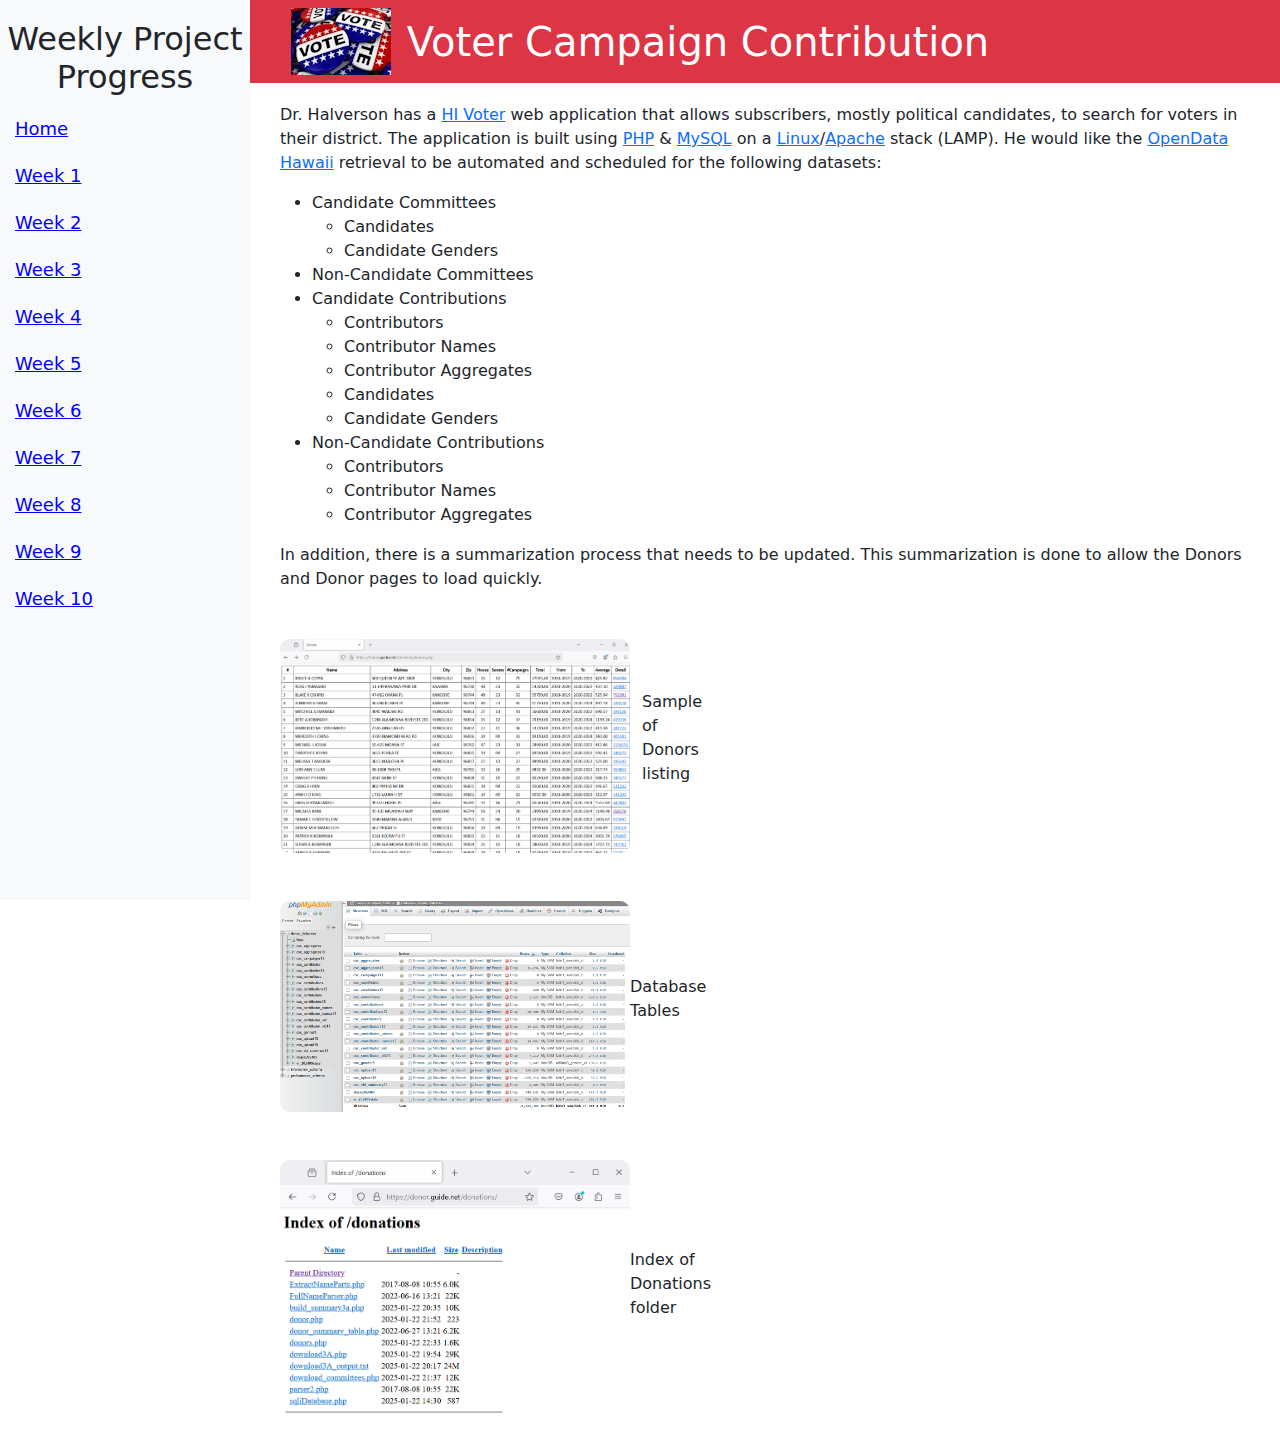
<file: index.html>
<!DOCTYPE html>
<html lang="en">
<head>
  <meta charset="UTF-8">
  <title>Voter Campaign Contribution</title>
  <meta name="viewport" content="width=device-width, initial-scale=1">
  <link href="https://cdn.jsdelivr.net/npm/bootstrap@5.2.3/dist/css/bootstrap.min.css" rel="stylesheet">
  <script src="https://cdn.jsdelivr.net/npm/bootstrap@5.2.3/dist/js/bootstrap.bundle.min.js"></script>
  <link rel="stylesheet" href="https://cdn.jsdelivr.net/npm/bootstrap-icons@1.10.3/font/bootstrap-icons.css">
  <link rel="stylesheet" href="style.css">
</head>
<body>

<nav id="topMenu" class="navbar navbar-light bg-danger">
  <div class="container-fluid d-flex justify-content-center align-items-center">
    <img src="vote1.jpg" alt="Vote" width="100" height="67" class="me-3">
    <h1 class="text-white m-0">Voter Campaign Contribution</h1>
  </div>
</nav>

<!-- Side Navigation Bar -->
<div class="sidenav">
  <h2 class="text-center">Weekly Project Progress</h2>
  <a href="index.html">Home</a>
  <a href="week_1.html">Week 1</a>
  <a href="week_2.html">Week 2</a>
  <a href="week_3.html">Week 3</a>
  <a href="week_4.html">Week 4</a>
  <a href="week_5.html">Week 5</a>
  <a href="week_6.html">Week 6</a>
  <a href="week_7.html">Week 7</a>
  <a href="week_8.html">Week 8</a>
  <a href="week_9.html">Week 9</a>
  <a href="week_10.html">Week 10</a>
  <!-- Additional weeks can be added here
  <a href="week_11.html">Week 11</a>
  <a href="week_12.html">Week 12</a>
  <a href="week_13.html">Week 13</a>
  <a href="week_14.html">Week 14</a>
  <a href="week_15.html">Week 15</a>
  <a href="week_16.html">Week 16</a>
  -->
</div>

<!-- Main Content -->
<div class="main-content">
  <div class="project-description">
    <p>Dr. Halverson has a <a href="https://www.hivoter.com/">HI Voter</a>
      web application that allows subscribers, mostly political candidates, to search for
      voters in their district. The application is built using <a href="https://www.php.net">
        PHP</a> & <a href="https://www.mysql.com/">MySQL</a> on a <a href="https://www.linux.org/">
        Linux</a>/<a href="https://www.apache.org/">Apache</a> stack (LAMP). He would like the
      <a href="https://opendata.hawaii.gov">OpenData Hawaii</a> retrieval to be automated and
      scheduled for the following datasets:</p>
    <ul>
      <li>Candidate Committees
        <ul>
          <li>Candidates</li>
          <li>Candidate Genders</li>
        </ul>
      </li>
      <li>Non-Candidate Committees</li>
      <li>Candidate Contributions
        <ul>
          <li>Contributors</li>
          <li>Contributor Names</li>
          <li>Contributor Aggregates</li>
          <li>Candidates</li>
          <li>Candidate Genders</li>
        </ul>
      </li>
      <li>Non-Candidate Contributions
        <ul>
          <li>Contributors</li>
          <li>Contributor Names</li>
          <li>Contributor Aggregates</li>
        </ul>
      </li>
    </ul>
    <p>In addition, there is a summarization process that needs to be updated. This summarization
      is done to allow the Donors and Donor pages to load quickly.</p>
  </div>
  <div class="image-container d-flex align-items-center mt-5 w-100">
    <img src="screenshot1.png" alt="Sample of Donors listing" class="img-fluid w-100">
    <div class="container d-flex w-100"><p>Sample of Donors listing</p></div>

  </div>
  <div class="image-container d-flex align-items-center mt-5">
    <img src="screenshot2.png" alt="Database Tables" class="img-fluid"><br />
    <p>Database Tables</p>
  </div>
  <div class="image-container d-flex align-items-center mt-5">
    <img src="screenshot3.png" alt="Index of Donations folder" class="img-fluid"><br />
    <p>Index of Donations folder</p>
  </div>
</div>

</body>
</html>
</file>
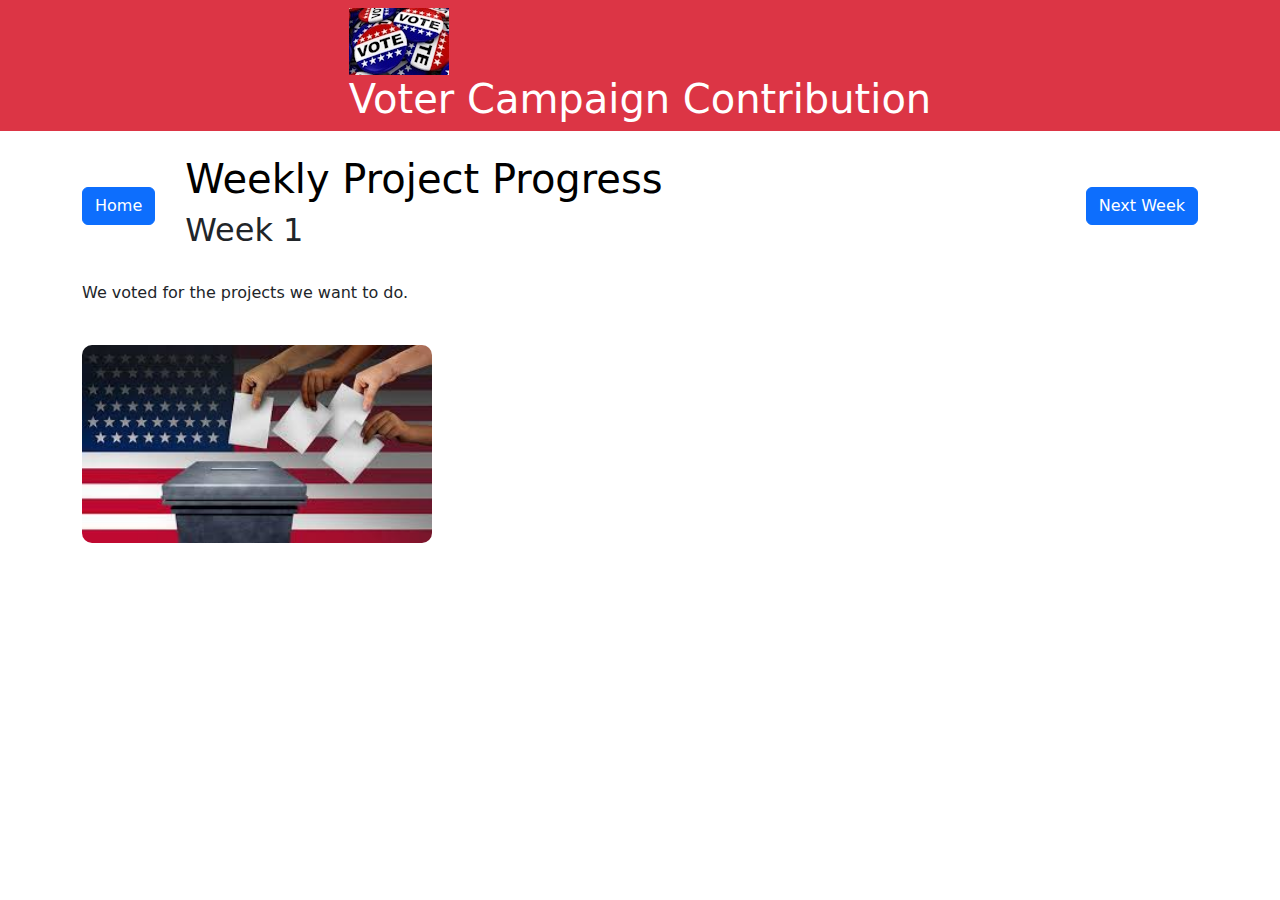
<file: week_1.html>
<!DOCTYPE html>
<html lang="en">
<head>
  <meta charset="UTF-8">
  <title>Voter Campaign Contribution</title>
  <meta name="viewport" content="width=device-width, initial-scale=1">
  <link href="https://cdn.jsdelivr.net/npm/bootstrap@5.2.3/dist/css/bootstrap.min.css" rel="stylesheet">
  <script src="https://cdn.jsdelivr.net/npm/bootstrap@5.2.3/dist/js/bootstrap.bundle.min.js"></script>
  <link rel="stylesheet" href="https://cdn.jsdelivr.net/npm/bootstrap-icons@1.10.3/font/bootstrap-icons.css">
  <link rel="stylesheet" href="style.css">
</head>
<body>
<nav id="topMenu" class="navbar navbar-light bg-danger">
  <div class="container-fluid d-flex justify-content-center align-items-center">
    <a href="index.html" style="text-decoration: none;">
      <img src="vote1.jpg" alt="Vote" width="100" height="67" class="me-3">
      <h1 class="text-white m-0">Voter Campaign Contribution</h1>
    </a>
  </div>
</nav>

<div class="container mt-4 d-flex align-items-center w-100">
  <a href="index.html" class="btn btn-primary">Home</a>
  <!-- a href="week_1.html" class="btn btn-primary">Prev Week</a -->
  <div class="content flex-grow-1 align-items-center w-100">
    <h1 class="text-black text-start">Weekly Project Progress</h1>
    <h2>Week 1</h2>
  </div>
  <a href="week_2.html" class="btn btn-primary ms-2">Next Week</a>
  <!-- a href="index.html" class="btn btn-primary">Home</a -->
</div>
<div class="container mt-4 d-flex align-items-center w-100">
  <div class="content flex-grow-1 align-items-start w-100">
    <p>We voted for the projects we want to do.</p>
  </div>
</div>
<div class="container mt-4 d-flex align-items-center w-100">
  <div class="image-container d-flex align-items-center w">
    <img src="vote2.jpg" alt="Vote Image" class="img-fluid">
  </div>
</div>
</body>
</html>
</file>
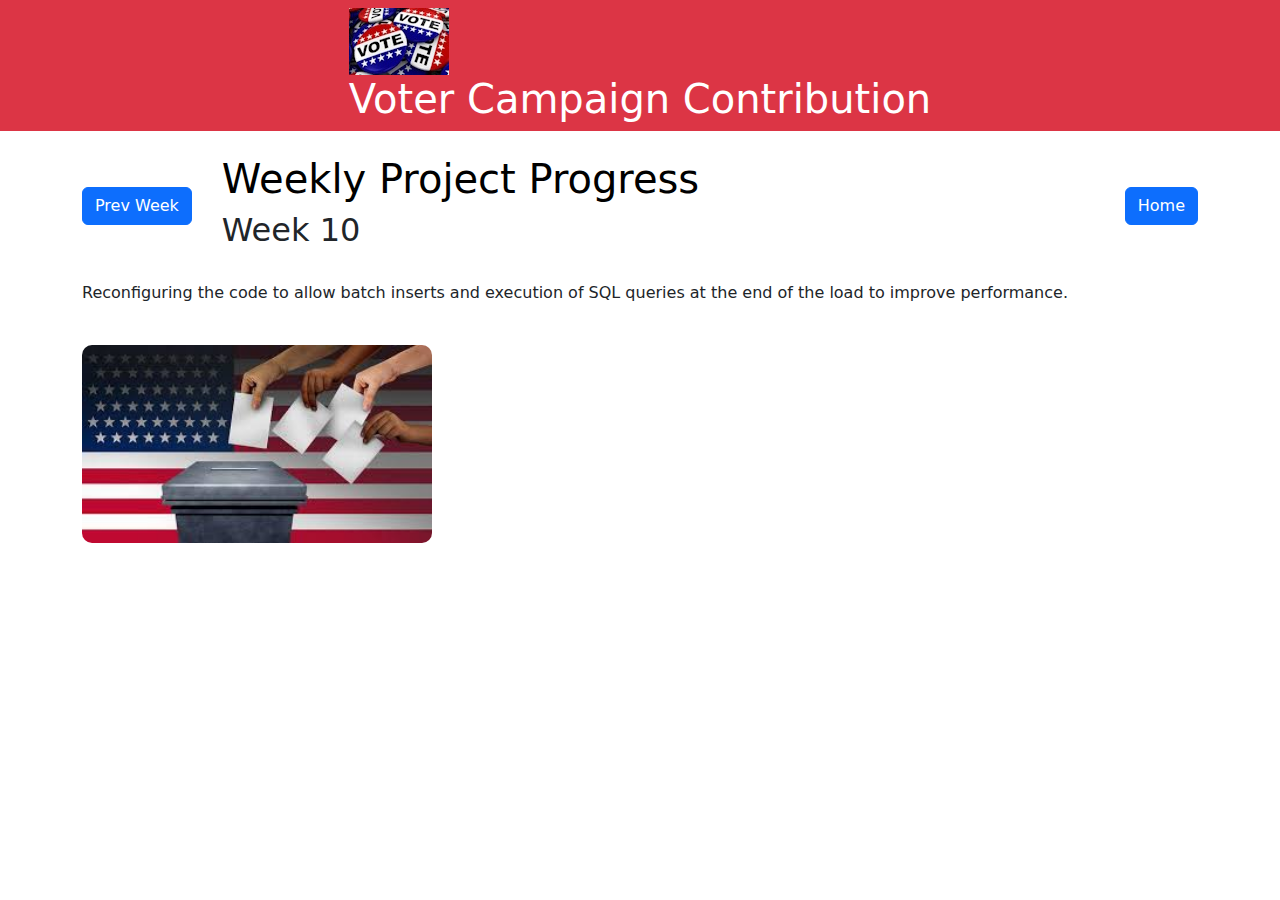
<file: week_10.html>
<!DOCTYPE html>
<html lang="en">
<head>
  <meta charset="UTF-8">
  <title>Voter Campaign Contribution</title>
  <meta name="viewport" content="width=device-width, initial-scale=1">
  <link href="https://cdn.jsdelivr.net/npm/bootstrap@5.2.3/dist/css/bootstrap.min.css" rel="stylesheet">
  <script src="https://cdn.jsdelivr.net/npm/bootstrap@5.2.3/dist/js/bootstrap.bundle.min.js"></script>
  <link rel="stylesheet" href="https://cdn.jsdelivr.net/npm/bootstrap-icons@1.10.3/font/bootstrap-icons.css">
  <link rel="stylesheet" href="style.css">
</head>
<body>
<nav id="topMenu" class="navbar navbar-light bg-danger">
  <div class="container-fluid d-flex justify-content-center align-items-center">
    <a href="index.html" style="text-decoration: none;">
      <img src="vote1.jpg" alt="Vote" width="100" height="67" class="me-3">
      <h1 class="text-white m-0">Voter Campaign Contribution</h1>
    </a>
  </div>
</nav>

<div class="container mt-4 d-flex align-items-center w-100">
  <!-- a href="index.html" class="btn btn-primary">Home</a -->
  <a href="week_9.html" class="btn btn-primary">Prev Week</a>
  <div class="content flex-grow-1 align-items-center w-100">
    <h1 class="text-black text-start">Weekly Project Progress</h1>
    <h2>Week 10</h2>
  </div>
  <!-- a href="week_#.html" class="btn btn-primary ms-2">Next Week</a -->
  <a href="index.html" class="btn btn-primary">Home</a>
</div>
<div class="container mt-4 d-flex align-items-center w-100">
  <div class="content flex-grow-1 align-items-start w-100">
    <p>Reconfiguring the code to allow batch inserts and execution of SQL
      queries at the end of the load to improve performance.
    </p>
  </div>
</div>
<div class="container mt-4 d-flex align-items-center w-100">
  <div class="image-container d-flex align-items-center w">
    <img src="vote2.jpg" alt="Vote Image" class="img-fluid">
  </div>
</div>
</body>
</html>
</file>
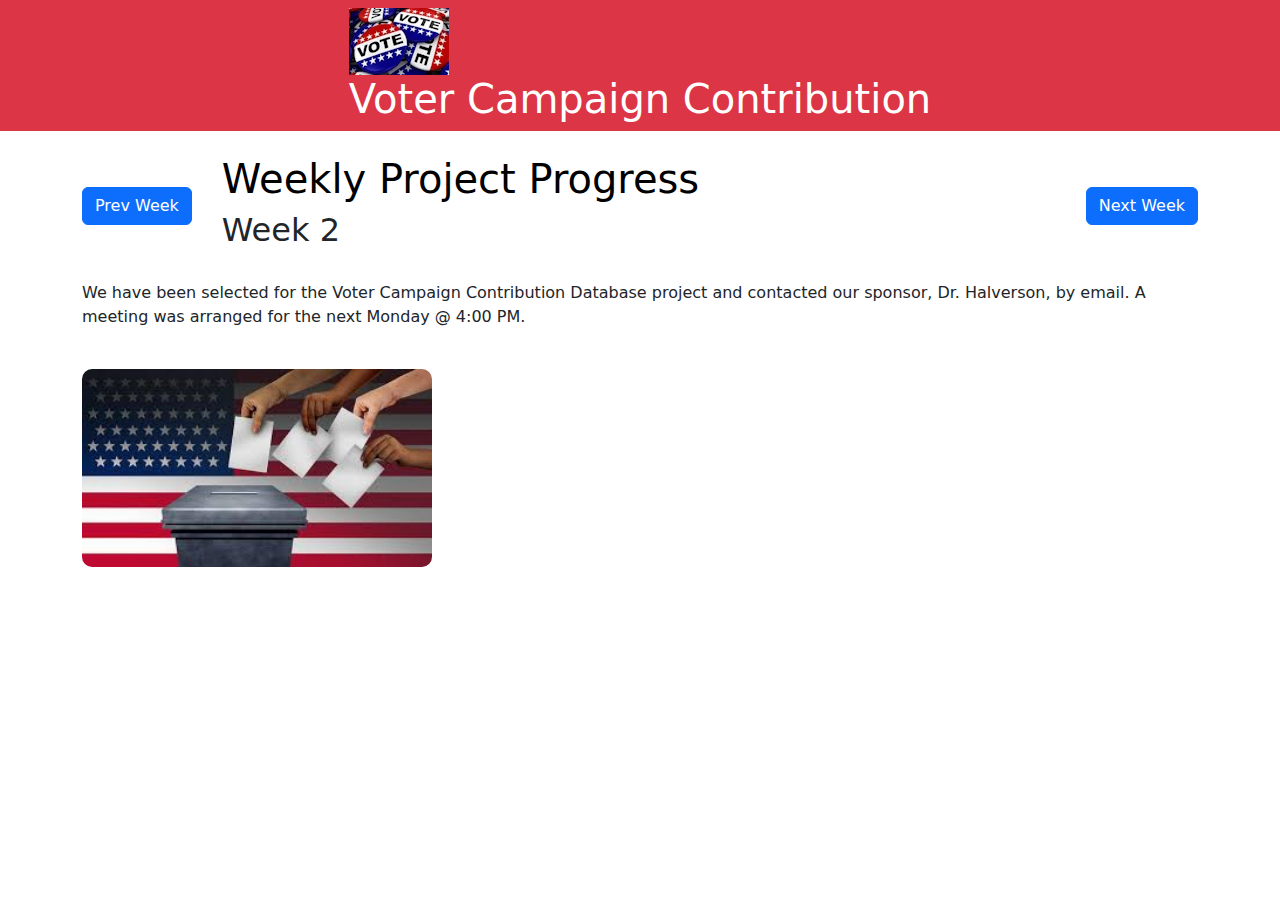
<file: week_2.html>
<!DOCTYPE html>
<html lang="en">
<head>
  <meta charset="UTF-8">
  <title>Voter Campaign Contribution</title>
  <meta name="viewport" content="width=device-width, initial-scale=1">
  <link href="https://cdn.jsdelivr.net/npm/bootstrap@5.2.3/dist/css/bootstrap.min.css" rel="stylesheet">
  <script src="https://cdn.jsdelivr.net/npm/bootstrap@5.2.3/dist/js/bootstrap.bundle.min.js"></script>
  <link rel="stylesheet" href="https://cdn.jsdelivr.net/npm/bootstrap-icons@1.10.3/font/bootstrap-icons.css">
  <link rel="stylesheet" href="style.css">
</head>
<body>
<nav id="topMenu" class="navbar navbar-light bg-danger">
  <div class="container-fluid d-flex justify-content-center align-items-center">
    <a href="index.html" style="text-decoration: none;">
      <img src="vote1.jpg" alt="Vote" width="100" height="67" class="me-3">
      <h1 class="text-white m-0">Voter Campaign Contribution</h1>
    </a>
  </div>
</nav>

<div class="container mt-4 d-flex align-items-center w-100">
  <!-- a href="index.html" class="btn btn-primary">Home</a -->
  <a href="week_1.html" class="btn btn-primary">Prev Week</a>
  <div class="content flex-grow-1 align-items-center w-100">
    <h1 class="text-black text-start">Weekly Project Progress</h1>
    <h2>Week 2</h2>
  </div>
  <a href="week_3.html" class="btn btn-primary ms-2">Next Week</a>
  <!-- a href="index.html" class="btn btn-primary">Home</a -->
</div>
<div class="container mt-4 d-flex align-items-center w-100">
  <div class="content flex-grow-1 align-items-start w-100">
    <p>We have been selected for the Voter Campaign Contribution Database project
      and contacted our sponsor, Dr. Halverson, by email. A meeting was arranged
      for the next Monday @ 4:00 PM.</p>
  </div>
</div>
<div class="container mt-4 d-flex align-items-center w-100">
  <div class="image-container d-flex align-items-center w">
    <img src="vote2.jpg" alt="Vote Image" class="img-fluid">
  </div>
</div>
</body>
</html>
</file>
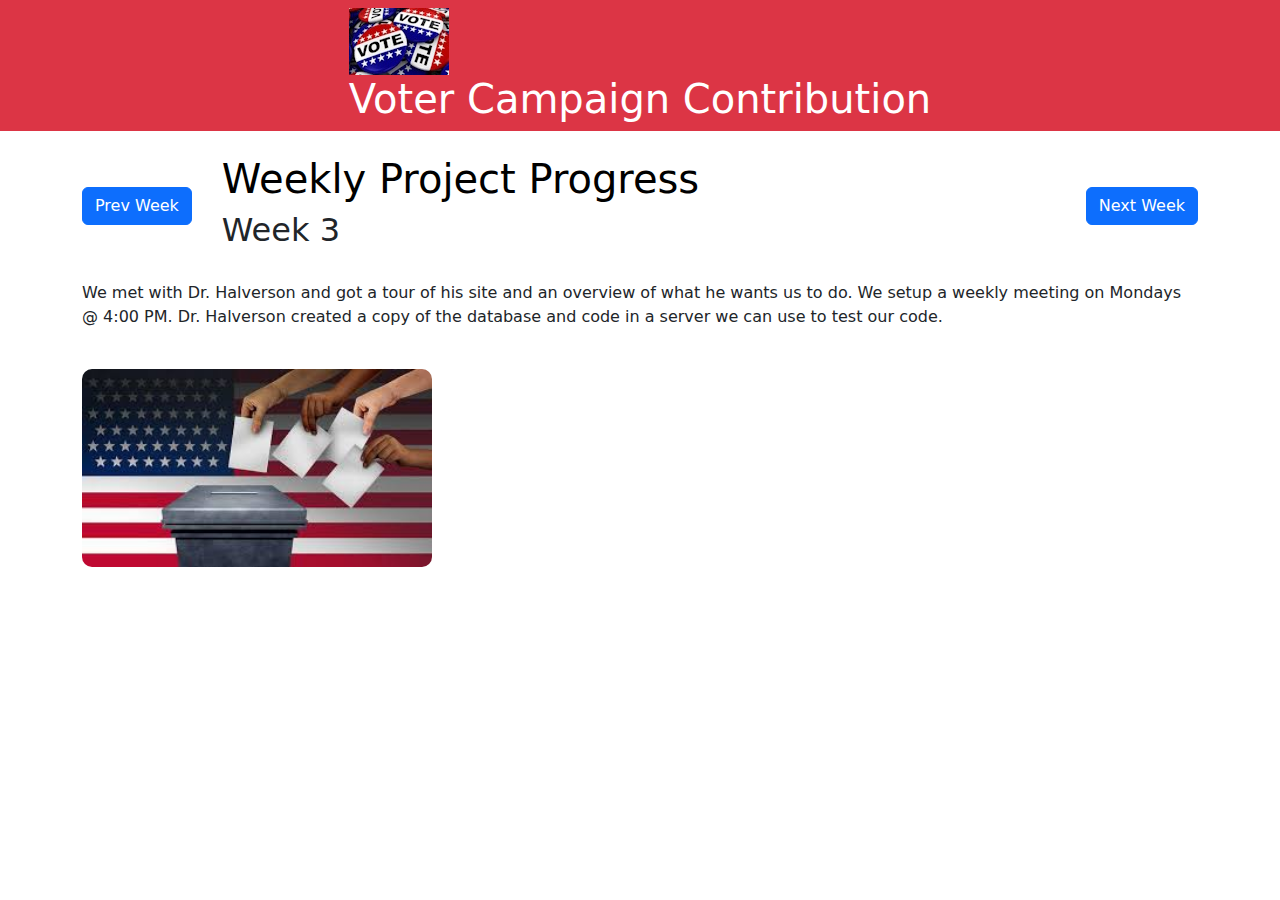
<file: week_3.html>
<!DOCTYPE html>
<html lang="en">
<head>
  <meta charset="UTF-8">
  <title>Voter Campaign Contribution</title>
  <meta name="viewport" content="width=device-width, initial-scale=1">
  <link href="https://cdn.jsdelivr.net/npm/bootstrap@5.2.3/dist/css/bootstrap.min.css" rel="stylesheet">
  <script src="https://cdn.jsdelivr.net/npm/bootstrap@5.2.3/dist/js/bootstrap.bundle.min.js"></script>
  <link rel="stylesheet" href="https://cdn.jsdelivr.net/npm/bootstrap-icons@1.10.3/font/bootstrap-icons.css">
  <link rel="stylesheet" href="style.css">
</head>
<body>
<nav id="topMenu" class="navbar navbar-light bg-danger">
  <div class="container-fluid d-flex justify-content-center align-items-center">
    <a href="index.html" style="text-decoration: none;">
      <img src="vote1.jpg" alt="Vote" width="100" height="67" class="me-3">
      <h1 class="text-white m-0">Voter Campaign Contribution</h1>
    </a>
  </div>
</nav>

<div class="container mt-4 d-flex align-items-center w-100">
  <!-- a href="index.html" class="btn btn-primary">Home</a -->
  <a href="week_2.html" class="btn btn-primary">Prev Week</a>
  <div class="content flex-grow-1 align-items-center w-100">
    <h1 class="text-black text-start">Weekly Project Progress</h1>
    <h2>Week 3</h2>
  </div>
  <a href="week_4.html" class="btn btn-primary ms-2">Next Week</a>
  <!-- a href="index.html" class="btn btn-primary">Home</a -->
</div>
<div class="container mt-4 d-flex align-items-center w-100">
  <div class="content flex-grow-1 align-items-start w-100">
    <p>We met with Dr. Halverson and got a tour of his site and an overview of what he wants us to do. We setup
      a weekly meeting on Mondays @ 4:00 PM. Dr. Halverson created a copy of the database and code in a server
    we can use to test our code.</p>
  </div>
</div>
<div class="container mt-4 d-flex align-items-center w-100">
  <div class="image-container d-flex align-items-center w">
    <img src="vote2.jpg" alt="Vote Image" class="img-fluid">
  </div>
</div>
</body>
</html>
</file>
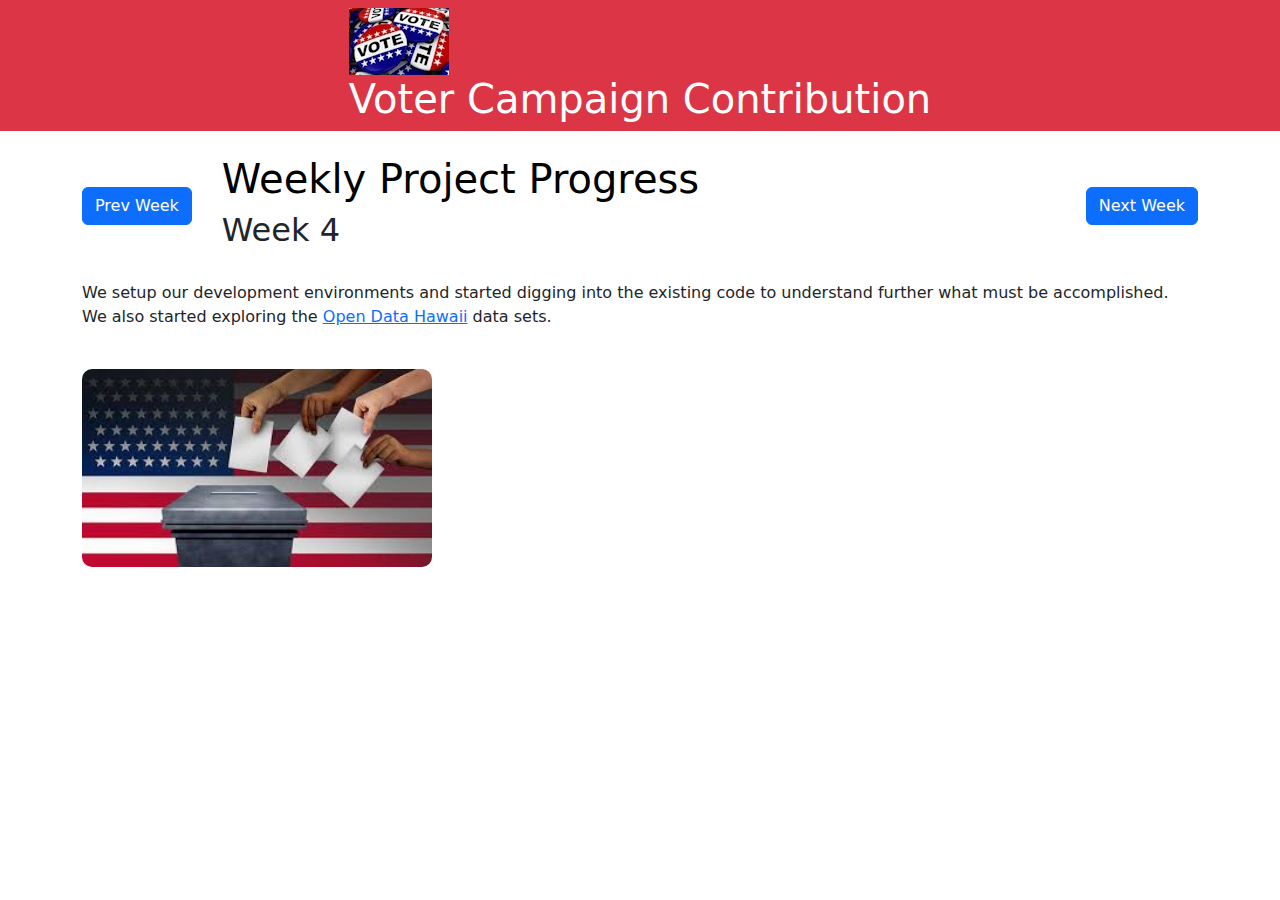
<file: week_4.html>
<!DOCTYPE html>
<html lang="en">
<head>
  <meta charset="UTF-8">
  <title>Voter Campaign Contribution</title>
  <meta name="viewport" content="width=device-width, initial-scale=1">
  <link href="https://cdn.jsdelivr.net/npm/bootstrap@5.2.3/dist/css/bootstrap.min.css" rel="stylesheet">
  <script src="https://cdn.jsdelivr.net/npm/bootstrap@5.2.3/dist/js/bootstrap.bundle.min.js"></script>
  <link rel="stylesheet" href="https://cdn.jsdelivr.net/npm/bootstrap-icons@1.10.3/font/bootstrap-icons.css">
  <link rel="stylesheet" href="style.css">
</head>
<body>
<nav id="topMenu" class="navbar navbar-light bg-danger">
  <div class="container-fluid d-flex justify-content-center align-items-center">
    <a href="index.html" style="text-decoration: none;">
      <img src="vote1.jpg" alt="Vote" width="100" height="67" class="me-3">
      <h1 class="text-white m-0">Voter Campaign Contribution</h1>
    </a>
  </div>
</nav>

<div class="container mt-4 d-flex align-items-center w-100">
  <!-- a href="index.html" class="btn btn-primary">Home</a -->
  <a href="week_3.html" class="btn btn-primary">Prev Week</a>
  <div class="content flex-grow-1 align-items-center w-100">
    <h1 class="text-black text-start">Weekly Project Progress</h1>
    <h2>Week 4</h2>
  </div>
  <a href="week_5.html" class="btn btn-primary ms-2">Next Week</a>
  <!-- a href="index.html" class="btn btn-primary">Home</a -->
</div>
<div class="container mt-4 d-flex align-items-center w-100">
  <div class="content flex-grow-1 align-items-start w-100">
    <p>We setup our development environments and started digging into the
      existing code to understand further what must be accomplished. We also
    started exploring the <a href="https://opendata.hawaii.gov">Open Data
        Hawaii</a> data sets.</p>
  </div>
</div>
<div class="container mt-4 d-flex align-items-center w-100">
  <div class="image-container d-flex align-items-center w">
    <img src="vote2.jpg" alt="Vote Image" class="img-fluid">
  </div>
</div>
</body>
</html>
</file>
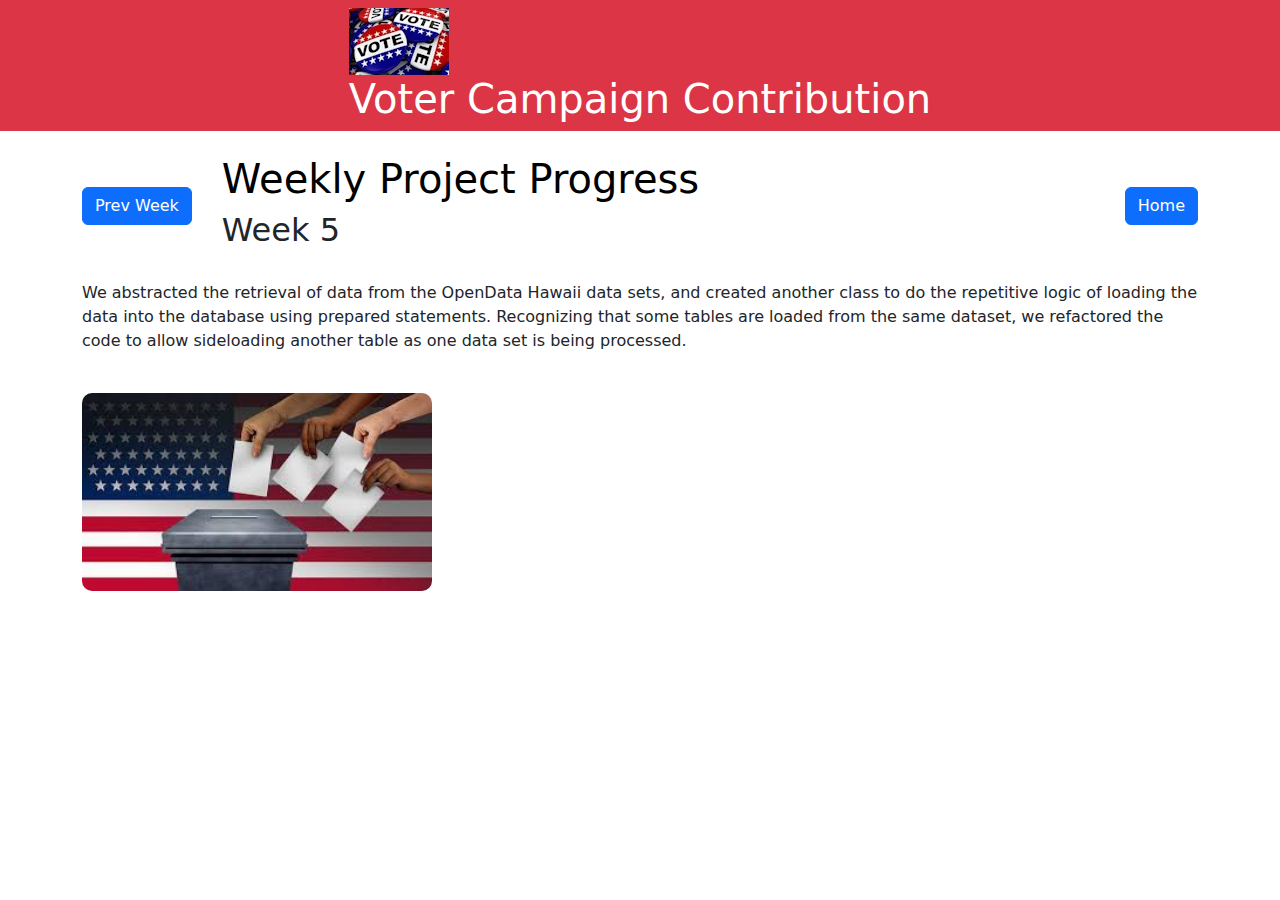
<file: week_5.html>
<!DOCTYPE html>
<html lang="en">
<head>
  <meta charset="UTF-8">
  <title>Voter Campaign Contribution</title>
  <meta name="viewport" content="width=device-width, initial-scale=1">
  <link href="https://cdn.jsdelivr.net/npm/bootstrap@5.2.3/dist/css/bootstrap.min.css" rel="stylesheet">
  <script src="https://cdn.jsdelivr.net/npm/bootstrap@5.2.3/dist/js/bootstrap.bundle.min.js"></script>
  <link rel="stylesheet" href="https://cdn.jsdelivr.net/npm/bootstrap-icons@1.10.3/font/bootstrap-icons.css">
  <link rel="stylesheet" href="style.css">
</head>
<body>
<nav id="topMenu" class="navbar navbar-light bg-danger">
  <div class="container-fluid d-flex justify-content-center align-items-center">
    <a href="index.html" style="text-decoration: none;">
      <img src="vote1.jpg" alt="Vote" width="100" height="67" class="me-3">
      <h1 class="text-white m-0">Voter Campaign Contribution</h1>
    </a>
  </div>
</nav>

<div class="container mt-4 d-flex align-items-center w-100">
  <!-- a href="index.html" class="btn btn-primary">Home</a -->
  <a href="week_4.html" class="btn btn-primary">Prev Week</a>
  <div class="content flex-grow-1 align-items-center w-100">
    <h1 class="text-black text-start">Weekly Project Progress</h1>
    <h2>Week 5</h2>
  </div>
  <!-- a href="week_#.html" class="btn btn-primary ms-2">Next Week</a -->
  <a href="index.html" class="btn btn-primary">Home</a>
</div>
<div class="container mt-4 d-flex align-items-center w-100">
  <div class="content flex-grow-1 align-items-start w-100">
    <p>We abstracted the retrieval of data from the OpenData Hawaii data sets,
      and created another class to do the repetitive logic of loading the data
      into the database using prepared statements. Recognizing that some tables
      are loaded from the same dataset, we refactored the code to allow sideloading
      another table as one data set is being processed.</p>
  </div>
</div>
<div class="container mt-4 d-flex align-items-center w-100">
  <div class="image-container d-flex align-items-center w">
    <img src="vote2.jpg" alt="Vote Image" class="img-fluid">
  </div>
</div>
</body>
</html>
</file>
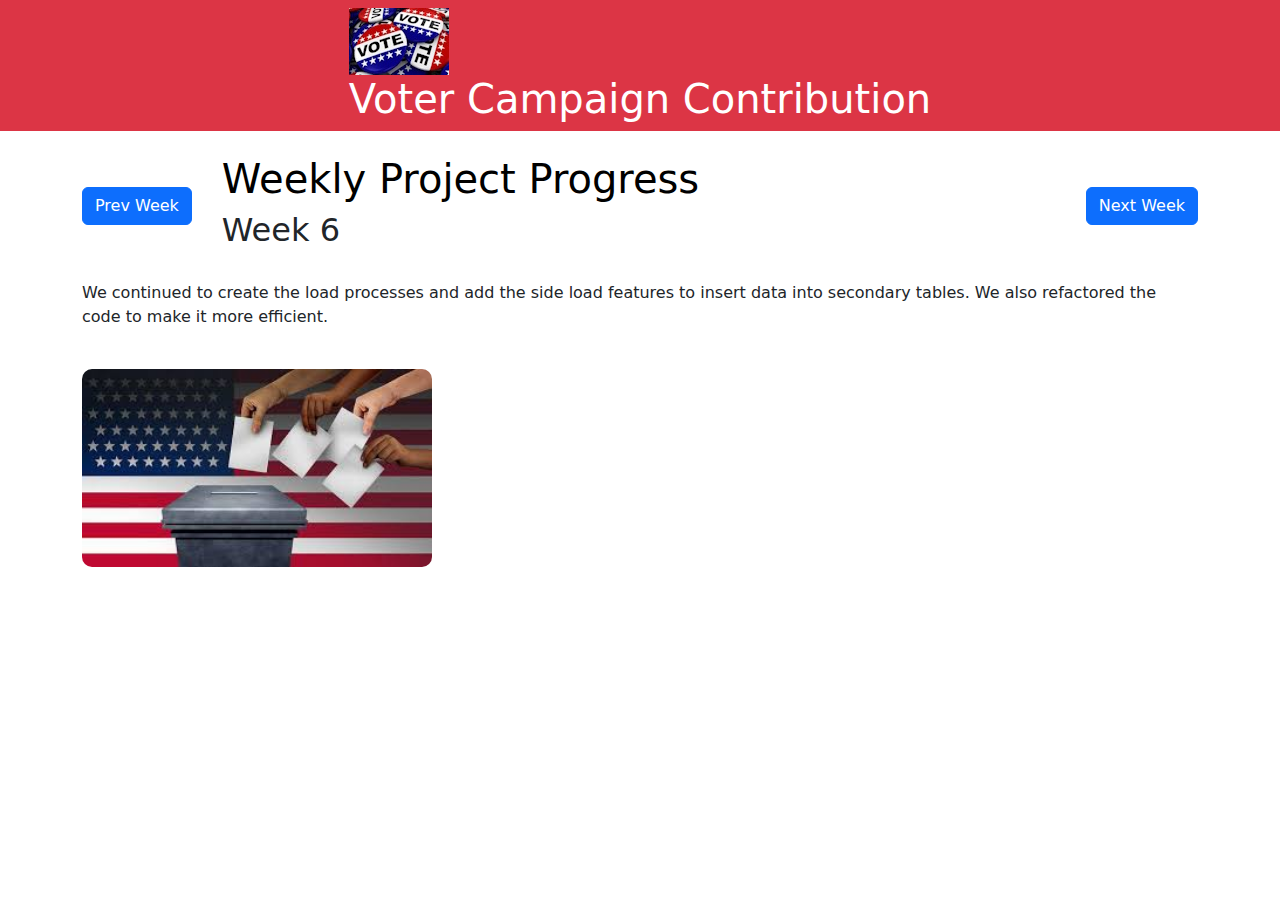
<file: week_6.html>
<!DOCTYPE html>
<html lang="en">
<head>
  <meta charset="UTF-8">
  <title>Voter Campaign Contribution</title>
  <meta name="viewport" content="width=device-width, initial-scale=1">
  <link href="https://cdn.jsdelivr.net/npm/bootstrap@5.2.3/dist/css/bootstrap.min.css" rel="stylesheet">
  <script src="https://cdn.jsdelivr.net/npm/bootstrap@5.2.3/dist/js/bootstrap.bundle.min.js"></script>
  <link rel="stylesheet" href="https://cdn.jsdelivr.net/npm/bootstrap-icons@1.10.3/font/bootstrap-icons.css">
  <link rel="stylesheet" href="style.css">
</head>
<body>
<nav id="topMenu" class="navbar navbar-light bg-danger">
  <div class="container-fluid d-flex justify-content-center align-items-center">
    <a href="index.html" style="text-decoration: none;">
      <img src="vote1.jpg" alt="Vote" width="100" height="67" class="me-3">
      <h1 class="text-white m-0">Voter Campaign Contribution</h1>
    </a>
  </div>
</nav>

<div class="container mt-4 d-flex align-items-center w-100">
  <!-- a href="index.html" class="btn btn-primary">Home</a -->
  <a href="week_5.html" class="btn btn-primary">Prev Week</a>
  <div class="content flex-grow-1 align-items-center w-100">
    <h1 class="text-black text-start">Weekly Project Progress</h1>
    <h2>Week 6</h2>
  </div>
  <a href="week_7.html" class="btn btn-primary ms-2">Next Week</a>
  <!-- a href="index.html" class="btn btn-primary">Home</a -->
</div>
<div class="container mt-4 d-flex align-items-center w-100">
  <div class="content flex-grow-1 align-items-start w-100">
    <p>We continued to create the load processes and add the side load features
      to insert data into secondary tables. We also refactored the code to make
      it more efficient.
    </p>
  </div>
</div>
<div class="container mt-4 d-flex align-items-center w-100">
  <div class="image-container d-flex align-items-center w">
    <img src="vote2.jpg" alt="Vote Image" class="img-fluid">
  </div>
</div>
</body>
</html>
</file>
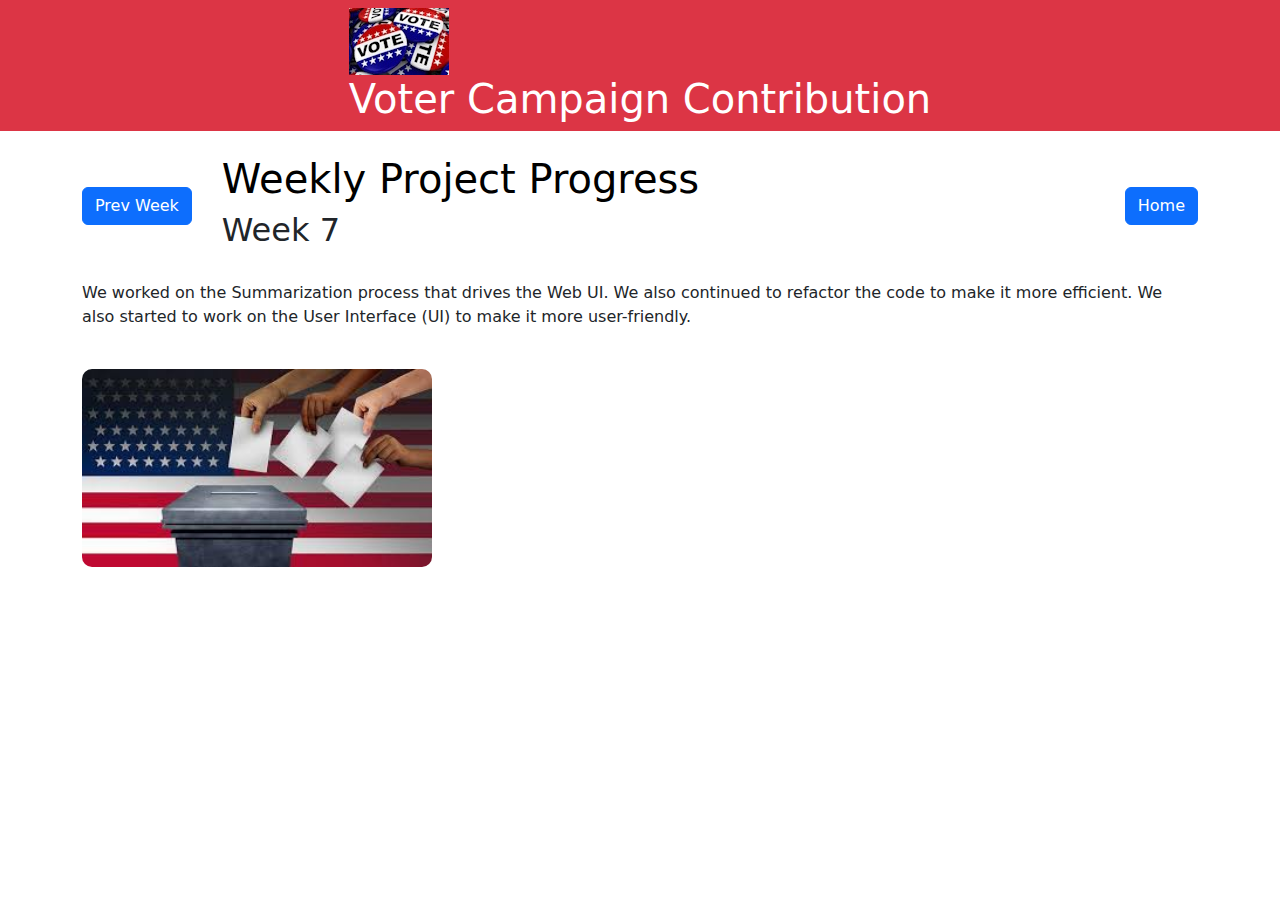
<file: week_7.html>
<!DOCTYPE html>
<html lang="en">
<head>
  <meta charset="UTF-8">
  <title>Voter Campaign Contribution</title>
  <meta name="viewport" content="width=device-width, initial-scale=1">
  <link href="https://cdn.jsdelivr.net/npm/bootstrap@5.2.3/dist/css/bootstrap.min.css" rel="stylesheet">
  <script src="https://cdn.jsdelivr.net/npm/bootstrap@5.2.3/dist/js/bootstrap.bundle.min.js"></script>
  <link rel="stylesheet" href="https://cdn.jsdelivr.net/npm/bootstrap-icons@1.10.3/font/bootstrap-icons.css">
  <link rel="stylesheet" href="style.css">
</head>
<body>
<nav id="topMenu" class="navbar navbar-light bg-danger">
  <div class="container-fluid d-flex justify-content-center align-items-center">
    <a href="index.html" style="text-decoration: none;">
      <img src="vote1.jpg" alt="Vote" width="100" height="67" class="me-3">
      <h1 class="text-white m-0">Voter Campaign Contribution</h1>
    </a>
  </div>
</nav>

<div class="container mt-4 d-flex align-items-center w-100">
  <!-- a href="index.html" class="btn btn-primary">Home</a -->
  <a href="week_6.html" class="btn btn-primary">Prev Week</a>
  <div class="content flex-grow-1 align-items-center w-100">
    <h1 class="text-black text-start">Weekly Project Progress</h1>
    <h2>Week 7</h2>
  </div>
  <!-- a href="week_#.html" class="btn btn-primary ms-2">Next Week</a -->
  <a href="index.html" class="btn btn-primary">Home</a>
</div>
<div class="container mt-4 d-flex align-items-center w-100">
  <div class="content flex-grow-1 align-items-start w-100">
    <p>We worked on the Summarization process that drives the Web UI.
      We also continued to refactor the code to make it more efficient.
      We also started to work on the User Interface (UI) to make it more user-friendly.
    </p>
  </div>
</div>
<div class="container mt-4 d-flex align-items-center w-100">
  <div class="image-container d-flex align-items-center w">
    <img src="vote2.jpg" alt="Vote Image" class="img-fluid">
  </div>
</div>
</body>
</html>
</file>
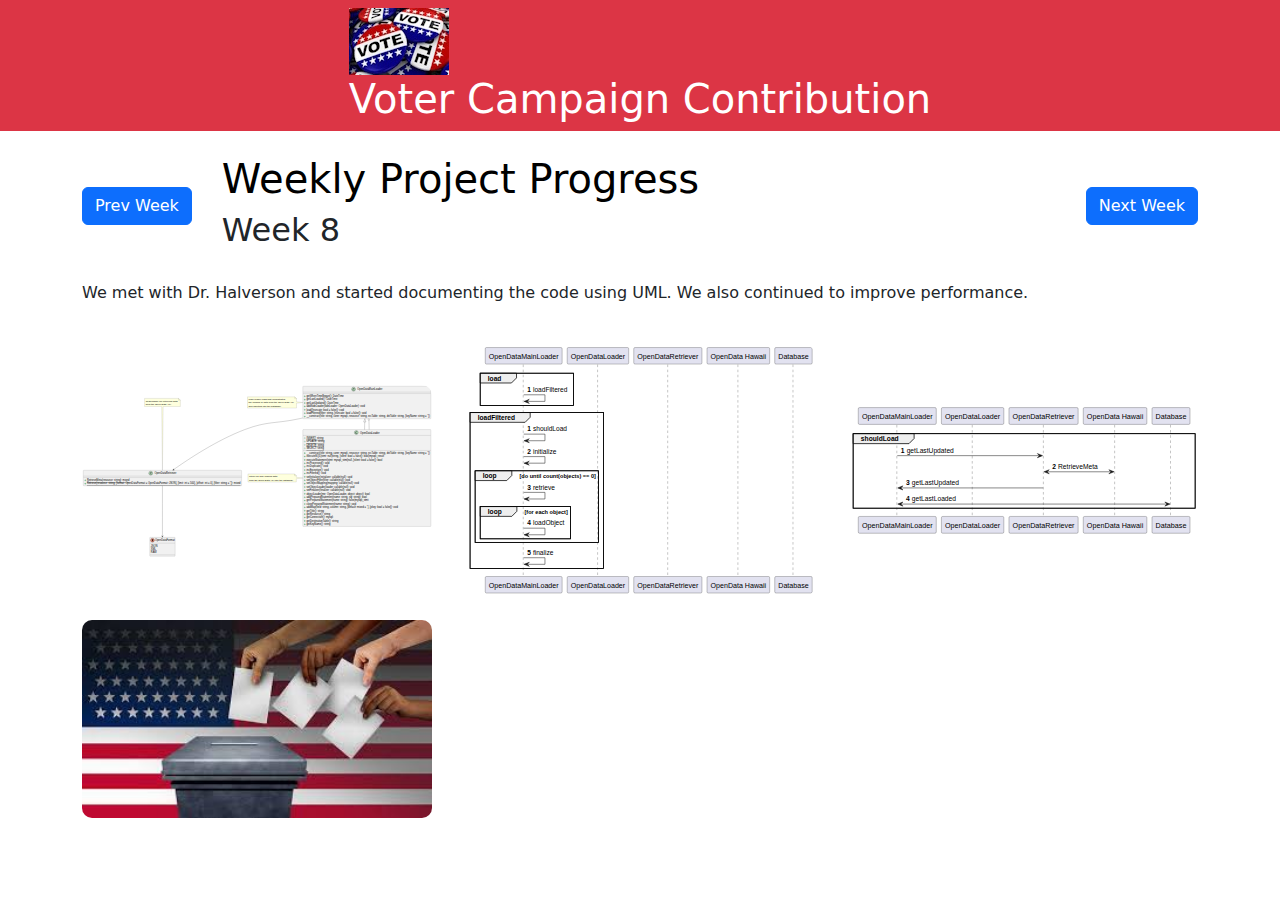
<file: week_8.html>
<!DOCTYPE html>
<html lang="en">
<head>
  <meta charset="UTF-8">
  <title>Voter Campaign Contribution</title>
  <meta name="viewport" content="width=device-width, initial-scale=1">
  <link href="https://cdn.jsdelivr.net/npm/bootstrap@5.2.3/dist/css/bootstrap.min.css" rel="stylesheet">
  <script src="https://cdn.jsdelivr.net/npm/bootstrap@5.2.3/dist/js/bootstrap.bundle.min.js"></script>
  <link rel="stylesheet" href="https://cdn.jsdelivr.net/npm/bootstrap-icons@1.10.3/font/bootstrap-icons.css">
  <link rel="stylesheet" href="style.css">
</head>
<body>
<nav id="topMenu" class="navbar navbar-light bg-danger">
  <div class="container-fluid d-flex justify-content-center align-items-center">
    <a href="index.html" style="text-decoration: none;">
      <img src="vote1.jpg" alt="Vote" width="100" height="67" class="me-3">
      <h1 class="text-white m-0">Voter Campaign Contribution</h1>
    </a>
  </div>
</nav>

<div class="container mt-4 d-flex align-items-center w-100">
  <!-- a href="index.html" class="btn btn-primary">Home</a -->
  <a href="week_7.html" class="btn btn-primary">Prev Week</a>
  <div class="content flex-grow-1 align-items-center w-100">
    <h1 class="text-black text-start">Weekly Project Progress</h1>
    <h2>Week 8</h2>
  </div>
  <a href="week_9.html" class="btn btn-primary ms-2">Next Week</a>
  <!-- a href="index.html" class="btn btn-primary">Home</a -->
</div>
<div class="container mt-4 d-flex align-items-center w-100">
  <div class="content flex-grow-1 align-items-start w-100">
    <p>We met with Dr. Halverson and started documenting the code using UML.
    We also continued to improve performance.</p>
  </div>
</div>
<div class="container mt-4 d-flex align-items-center w-100">
  <div class="image-container d-flex align-items-center w">
    <img src="VCCApp Class Diagram.svg" alt="Class Diagram" class="img-fluid">
  </div>
  <div class="image-container d-flex align-items-center w">
    <img src="OpenDataMainLoader Load.svg" alt="Load Sequence Diagram" class="img-fluid">
  </div>
  <div class="image-container d-flex align-items-center w">
    <img src="OpenDataMainLoader Should Load.svg" alt="Should Load Sequence Diagram" class="img-fluid">
  </div>
</div>
<div class="container mt-4 d-flex align-items-center w-100">
  <div class="image-container d-flex align-items-center w">
    <img src="vote2.jpg" alt="Vote Image" class="img-fluid">
  </div>
</div>
</body>
</html>
</file>
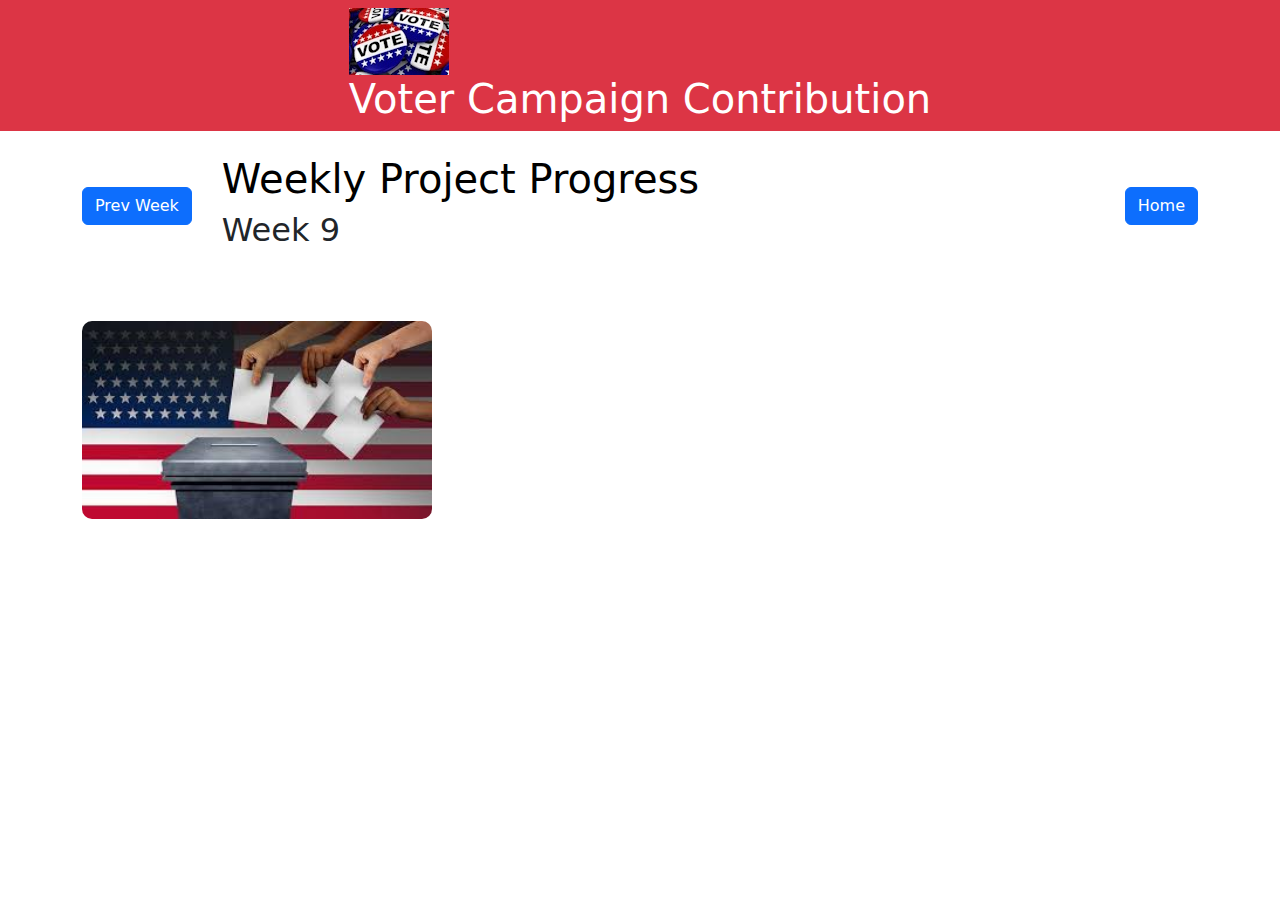
<file: week_9.html>
<!DOCTYPE html>
<html lang="en">
<head>
  <meta charset="UTF-8">
  <title>Voter Campaign Contribution</title>
  <meta name="viewport" content="width=device-width, initial-scale=1">
  <link href="https://cdn.jsdelivr.net/npm/bootstrap@5.2.3/dist/css/bootstrap.min.css" rel="stylesheet">
  <script src="https://cdn.jsdelivr.net/npm/bootstrap@5.2.3/dist/js/bootstrap.bundle.min.js"></script>
  <link rel="stylesheet" href="https://cdn.jsdelivr.net/npm/bootstrap-icons@1.10.3/font/bootstrap-icons.css">
  <link rel="stylesheet" href="style.css">
</head>
<body>
<nav id="topMenu" class="navbar navbar-light bg-danger">
  <div class="container-fluid d-flex justify-content-center align-items-center">
    <a href="index.html" style="text-decoration: none;">
      <img src="vote1.jpg" alt="Vote" width="100" height="67" class="me-3">
      <h1 class="text-white m-0">Voter Campaign Contribution</h1>
    </a>
  </div>
</nav>

<div class="container mt-4 d-flex align-items-center w-100">
  <!-- a href="index.html" class="btn btn-primary">Home</a -->
  <a href="week_8.html" class="btn btn-primary">Prev Week</a>
  <div class="content flex-grow-1 align-items-center w-100">
    <h1 class="text-black text-start">Weekly Project Progress</h1>
    <h2>Week 9</h2>
  </div>
  <!-- a href="week_#.html" class="btn btn-primary ms-2">Next Week</a -->
  <a href="index.html" class="btn btn-primary">Home</a>
</div>
<div class="container mt-4 d-flex align-items-center w-100">
  <div class="content flex-grow-1 align-items-start w-100">
    <p><!-- What did we do --></p>
  </div>
</div>
<div class="container mt-4 d-flex align-items-center w-100">
  <div class="image-container d-flex align-items-center w">
    <img src="vote2.jpg" alt="Vote Image" class="img-fluid">
  </div>
</div>
</body>
</html>
</file>
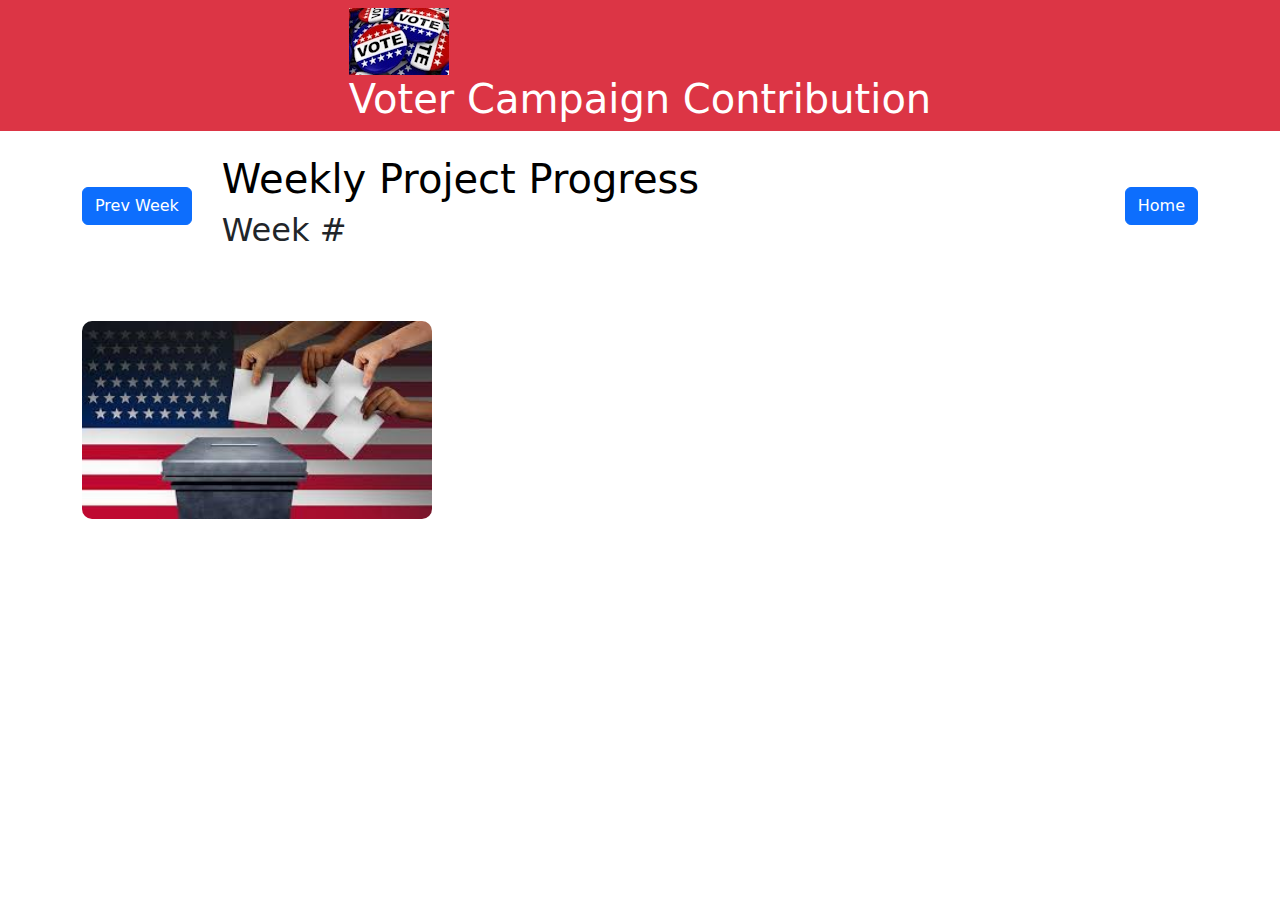
<file: week_template.html>
<!DOCTYPE html>
<html lang="en">
<head>
  <meta charset="UTF-8">
  <title>Voter Campaign Contribution</title>
  <meta name="viewport" content="width=device-width, initial-scale=1">
  <link href="https://cdn.jsdelivr.net/npm/bootstrap@5.2.3/dist/css/bootstrap.min.css" rel="stylesheet">
  <script src="https://cdn.jsdelivr.net/npm/bootstrap@5.2.3/dist/js/bootstrap.bundle.min.js"></script>
  <link rel="stylesheet" href="https://cdn.jsdelivr.net/npm/bootstrap-icons@1.10.3/font/bootstrap-icons.css">
  <link rel="stylesheet" href="style.css">
</head>
<body>
<nav id="topMenu" class="navbar navbar-light bg-danger">
  <div class="container-fluid d-flex justify-content-center align-items-center">
    <a href="index.html" style="text-decoration: none;">
      <img src="vote1.jpg" alt="Vote" width="100" height="67" class="me-3">
      <h1 class="text-white m-0">Voter Campaign Contribution</h1>
    </a>
  </div>
</nav>

<div class="container mt-4 d-flex align-items-center w-100">
  <!-- a href="index.html" class="btn btn-primary">Home</a -->
  <a href="week_#.html" class="btn btn-primary">Prev Week</a>
  <div class="content flex-grow-1 align-items-center w-100">
    <h1 class="text-black text-start">Weekly Project Progress</h1>
    <h2>Week #</h2>
  </div>
  <!-- a href="week_#.html" class="btn btn-primary ms-2">Next Week</a -->
  <a href="index.html" class="btn btn-primary">Home</a>
</div>
<div class="container mt-4 d-flex align-items-center w-100">
  <div class="content flex-grow-1 align-items-start w-100">
    <p><!-- What did we do --></p>
  </div>
</div>
<div class="container mt-4 d-flex align-items-center w-100">
  <div class="image-container d-flex align-items-center w">
    <img src="vote2.jpg" alt="Vote Image" class="img-fluid">
  </div>
</div>
</body>
</html>
</file>
<file: style.css>
.container {
    display: flex;
    justify-content: space-between; /* Ensures text left and image right */
    align-items: center; /* Aligns text and image vertically */
    flex-wrap: wrap; /* Ensures it remains responsive */
    gap: 30px; /* Adds space between text and image */
}

.content {
    flex: 1; /* Allows text to take more space */
    text-align: left;
}

.image-container {
    flex: 0.5; /* Makes image take up the right portion */
    max-width: 350px; /* Increases image size */
}

.image-container img {
    width: 100%; /* Ensures the image fills its container */
    height: auto;
    display: block;
    border-radius: 10px; /* Optional: adds rounded corners */
}
.sidenav {
    height: 100vh;
    width: 250px;
    position: fixed;
    top: 0;
    left: 0;
    background-color: #f8f9fa;
    padding-top: 20px;
}

.sidenav a {
    padding: 10px 15px;
    text-decoration: underline;
    font-size: 18px;
    color: blue;
    display: block;
}

.sidenav a:hover {
    background-color: #ddd;
}

.main-content {
    margin-left: 260px;
    padding: 20px;
}
</file>
